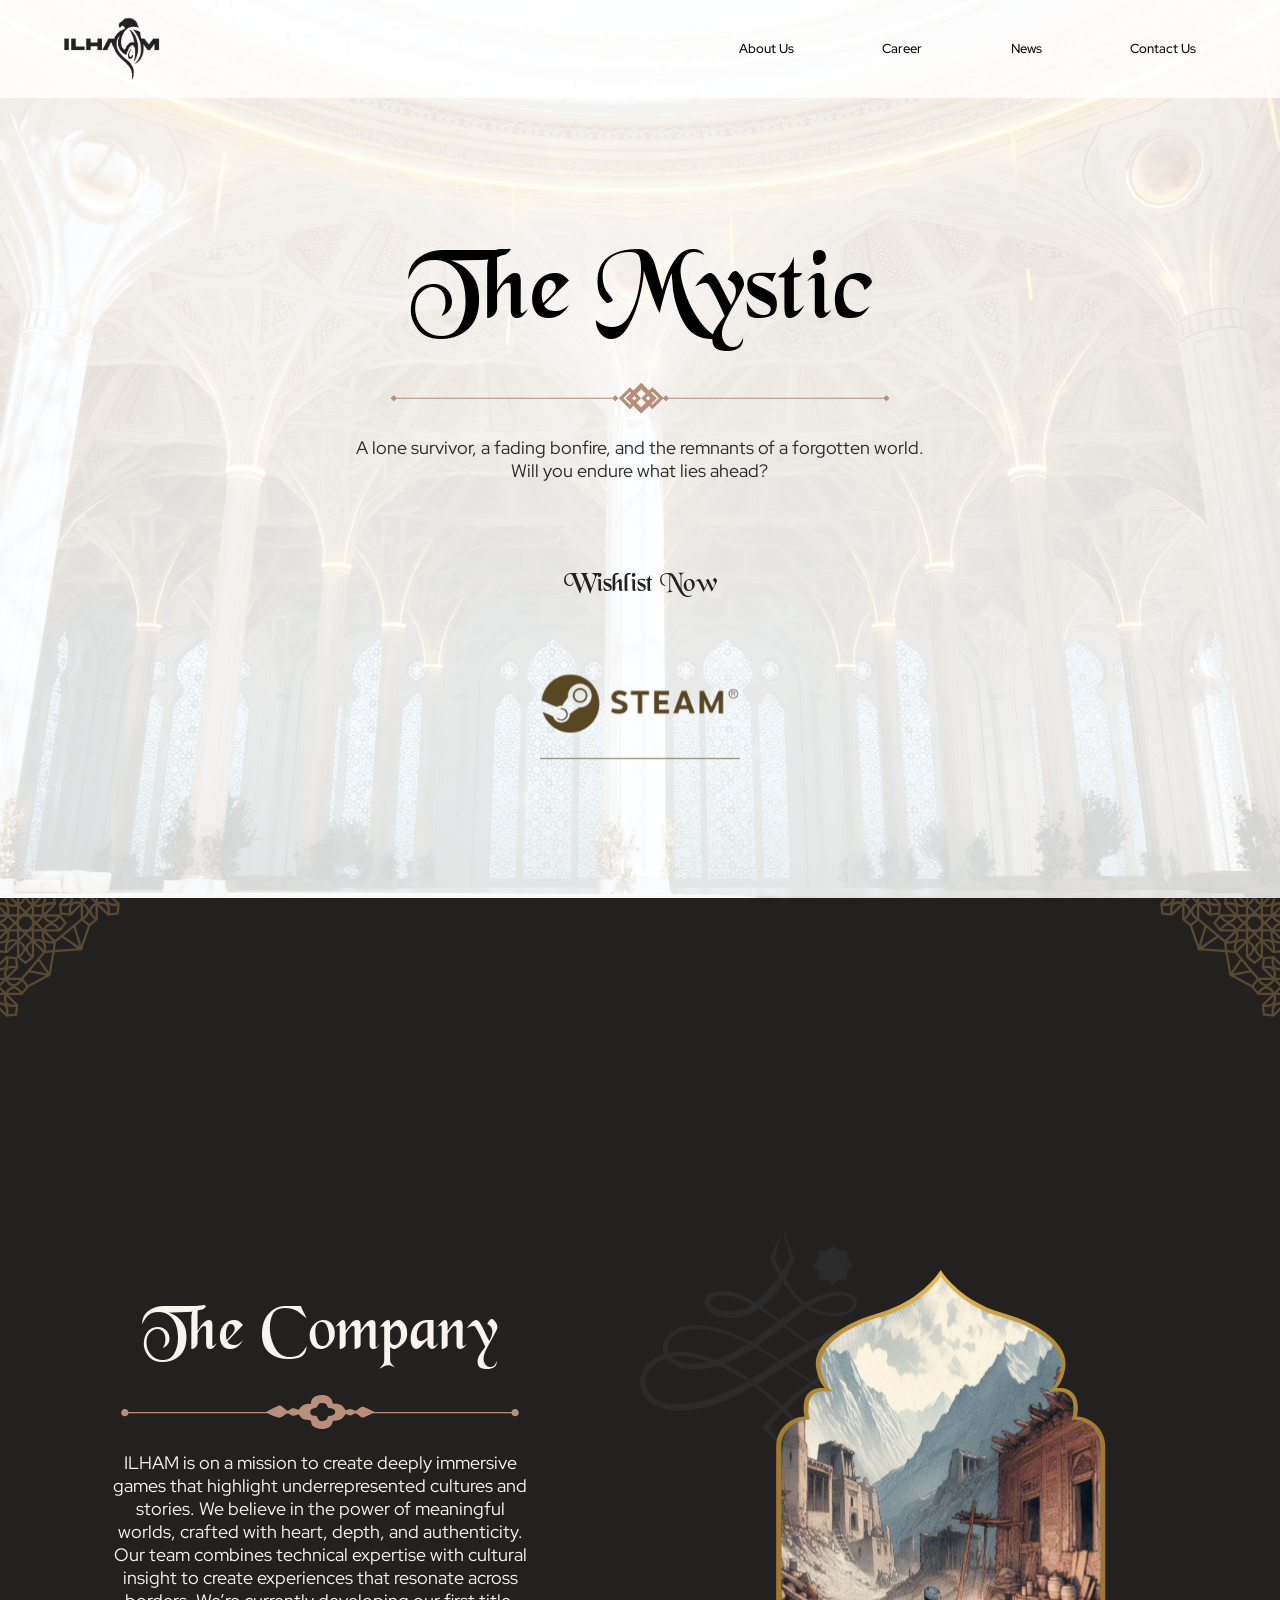
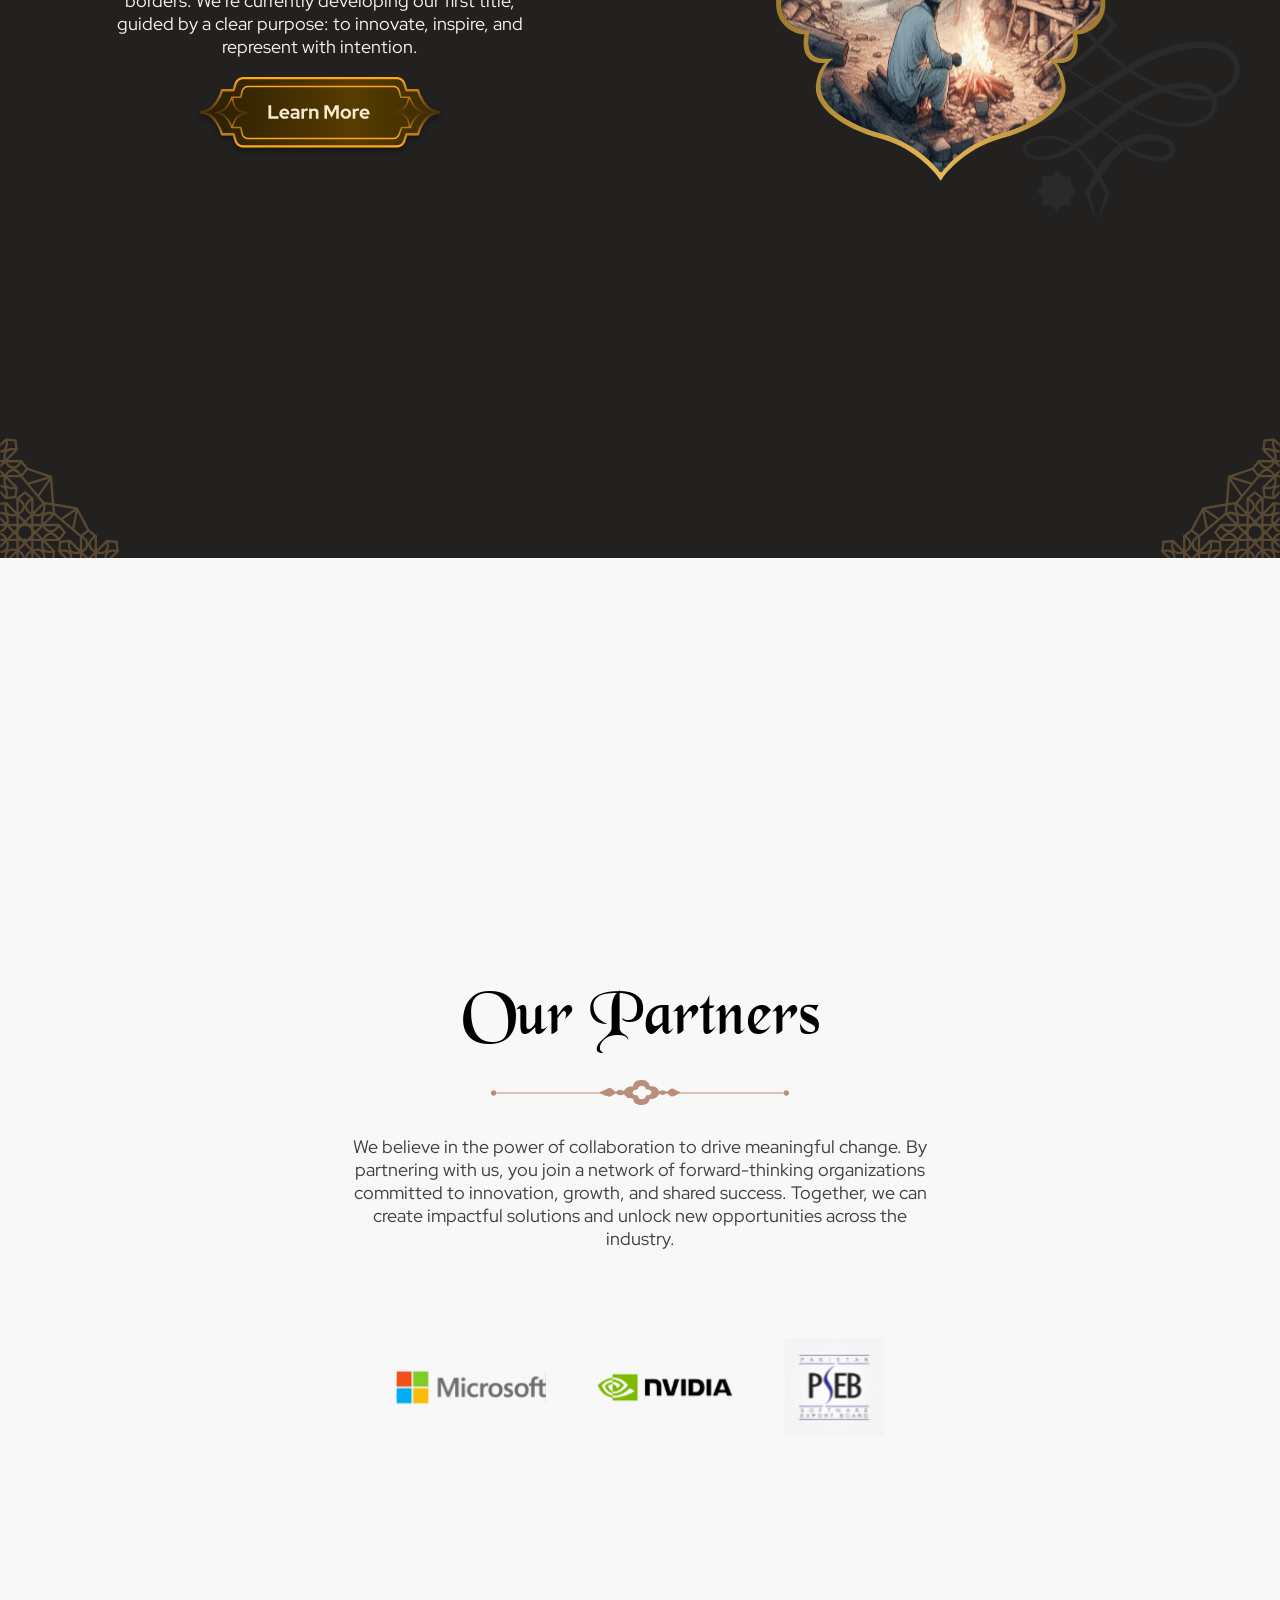
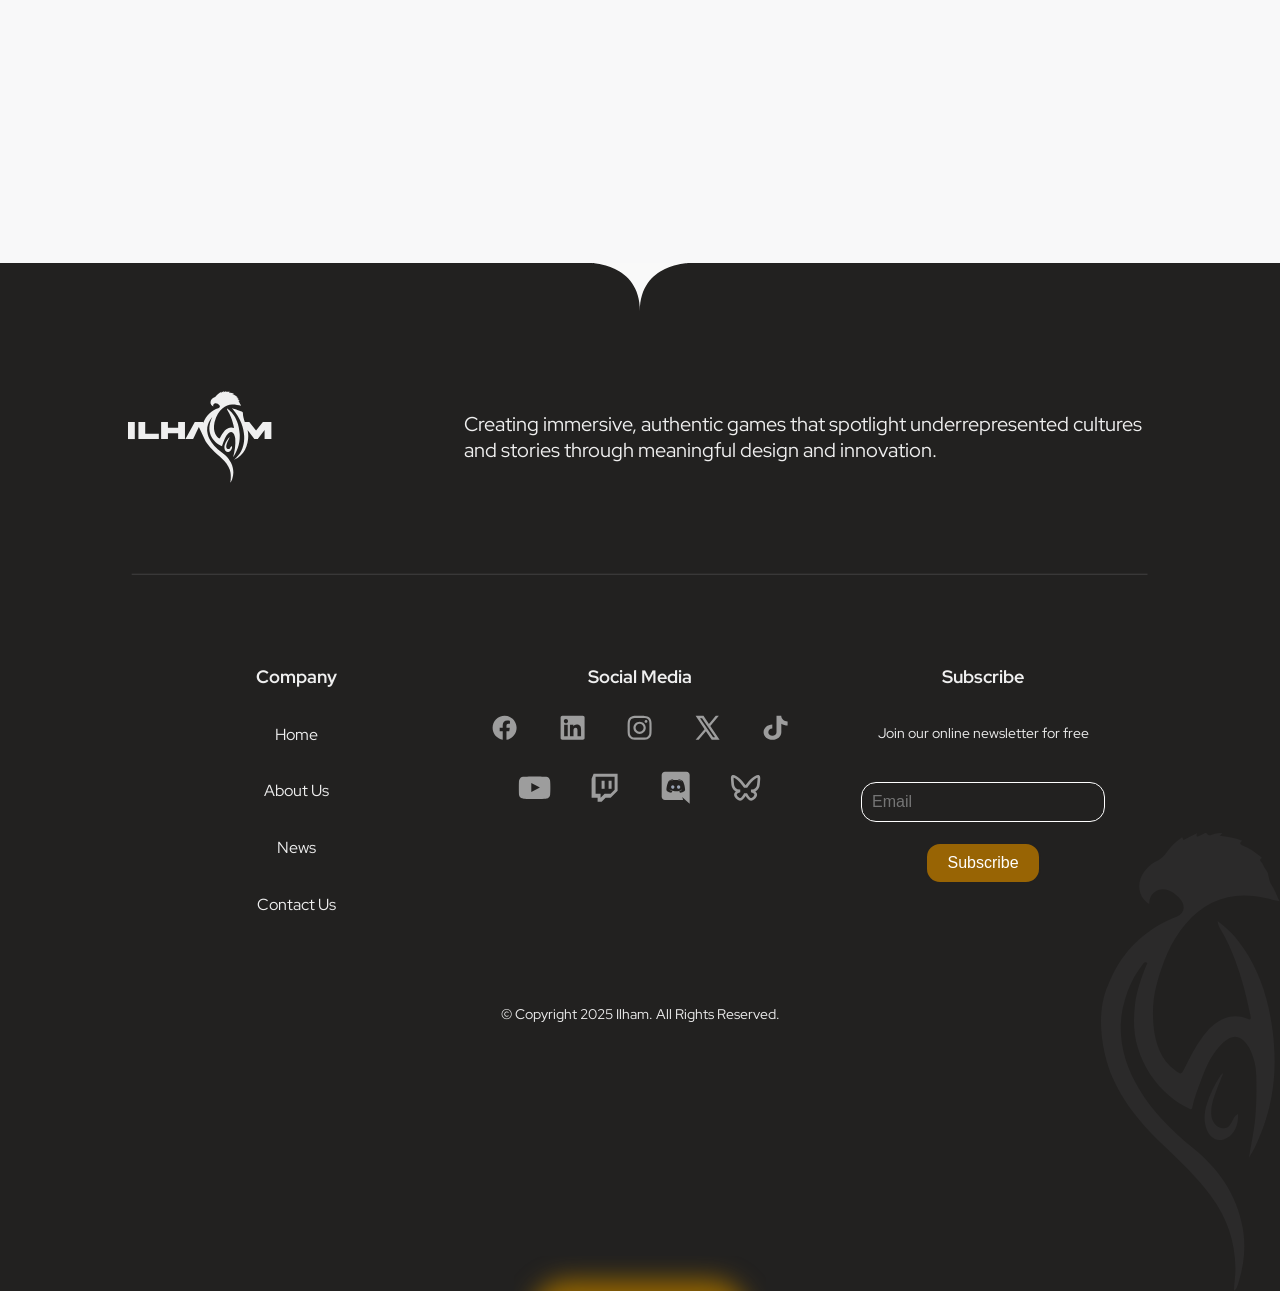
<file: index.html>
<!DOCTYPE html>

<html>
    <head>
        <link rel="stylesheet" href="style.css">
        <script src="script.js" defer>  </script>
        <script src="https://identity.netlify.com/v1/netlify-identity-widget.js"></script>
    </head>
    <body>
        <nav id="HomeHeader">
            <div id="logoDiv">
                <img id="logo" src="ilham_logo.png">
                <div id="menu">
                    <a class="menuText" href="about.html">About Us</a>
                    <a class="menuText" href="career.html">Career</a>
                    <a class="menuText" href="news.html">News</a>
                    <a class="menuText" href="contactUs.html">Contact Us</a>
                </div>
            </div>
        </nav>
        <div id="landing_page">
            <div id="landingPageContainer">
                <span id="landingPageHeading">The Mystic</span><br>
                <img id="LandingPageDivider" src="LandingPage/Landing_Divider.png">
                <p id="LandingPageText">A lone survivor, a fading bonfire, and the remnants of a forgotten world.<br> Will you endure what lies ahead?</p>
                <p id="LandingPageCTAHeading">Wishlist Now</p><br>
                <div id="LandingPageCTA">
                    <a class="CTALogo" href="steam.com"><img class="CTALogo" src="LandingPage/SteamCTA.svg" width="250"></a>
                </div>
            </div>
        </div>
        <div id="ourCompanySection">
            <img class="corner top-left" src="OurCompanySection/Top-Left Corner.svg" width="140" height="140">
            <img class="corner top-right" src="OurCompanySection/Top-Right Corner.svg" width="140" height="140">
            <img class="corner bottom-left" src="OurCompanySection/Bottom-Left Corner.svg" width="140" height="140">
            <img class="corner bottom-right" src="OurCompanySection/Bottom-Right Corner.svg" width="140" height="140">
            <div id="theCompanyContainer">
                <span id="theCompanyHeading">The Company</span><br>
                <img id="theCompanyDivider" src="OurCompanySection/Decorative Divider.svg" width="400" height="auto">
                <p id="theCompanyText">ILHAM is on a mission to create deeply immersive games that highlight underrepresented cultures and stories. We believe in the power of meaningful worlds, crafted with heart, depth, and authenticity. Our team combines technical expertise with cultural insight to create experiences that resonate across borders. We’re currently developing our first title, guided by a clear purpose: to innovate, inspire, and represent with intention.</p>
                <a href="google.com"><img src="OurCompanySection/Learn More Button.svg" width="250px" height="auto"></a>
            </div>
            <div id="OurComapnyImageContainer">
                <img src="OurCompanySection/Vector.svg" width="600" height="auto">
            </div>
        </div>
        <div id="ourPartnersSection">
            <span id="ourPartnersHeading">Our Partners</span>
            <img id="ourPartnersDivider" src="OurCompanySection/Decorative Divider.svg" width="300" height="auto">
            <p id="ourPartnersText">We believe in the power of collaboration to drive meaningful change. By partnering with us, you join a network of forward-thinking organizations committed to innovation, growth, and shared success. Together, we can create impactful solutions and unlock new opportunities across the industry.</p>
            <div id="partnersImageContainer">
                <a class="partnersLogo" href="microsoft.com"><img class="partnersLogo" src="OurPartnersSection/microsoft-80658_1280 1.svg" width="150"></a>
                <a class="partnersLogo" href="nvidia.com"><img class="partnersLogo" src="OurPartnersSection/nvidia-transparent-nvidia-free-free-png 1.svg" width="150"></a>
                <a class="partnersLogo" href="pseb.com"><img class="partnersLogo" src="OurPartnersSection/Group 58.svg" width="100"></a>
            </div>
        </div>
        <div id="homeFooter">
            <img id="homeFooterElement" src="Footer/FooterElement.svg" width="100">
            <img id="footerShaheen" src="Footer/ShaheenFooter.svg">
            <img id="footerGlow" src="Footer/FooterGlowing.svg">
            <div id="homeFooterContainer1">
                <img id="homeFooterLogo" src="Footer/Ilham Logo.svg" width="150">
                <p id="homeFooterText">Creating immersive, authentic games that spotlight underrepresented cultures and stories through meaningful design and innovation.</p>
            </div>
            <img id="homeFooterDivider1" src="Footer/Line 13.svg" width="100%">
            <div id="footerContainer2">
                <div id="footerMenu">
                    <span id="footerMenuHeading">Company</span>
                    <a class="footerMenuText" href="index.html">Home</a>
                    <a class="footerMenuText" href="about.html">About Us</a>
                    <a class="footerMenuText" href="news.html">News</a>
                    <a class="footerMenuText" href="contactUs.html">Contact Us</a>
                </div>
                <div id="footerSocials">
                    <span id="footerSocialsHeading">Social Media</span>
                    <div id="footerSocialsContainer1">
                        <a href="https://www.facebook.com/ilhaminc"><img src="Footer/fbLogo.svg"></a>
                        <a href="https://www.linkedin.com/company/ilhaminc"><img src="Footer/Linkedin.svg"></a>
                        <a href="https://www.instagram.com/ilham_inc_official/"><img src="Footer/igLogo.svg"></a>
                        <a href="https://www.x.com/IlhamInc_"><img src="Footer/xLogo.svg"></a>
                        <a href="https://www.tiktok.com/@ilham.inc"><img src="Footer/tiktok.svg"></a>
                    </div>
                    <div id="footerSocialsContainer2">
                        <a href="https://www.youtube.com/@ILHAMInc"><img src="Footer/ytLogo.svg"></a>
                        <a href="https://www.twitch.com/ilham_inc"><img src="Footer/twitch.svg"></a>
                        <a href="https://www.discord.com/invite/7kGjwzfxks"><img src="Footer/discord.svg"></a>
                        <a href="https://bsky.app/profile/ilham-inc.bsky.social"><img src="Footer/bluesky.svg"></a>
                    </div>
                </div>
                <div id="footerSubscribe">
                    <span id="footerSubscribeHeading">Subscribe</span>
                    <span id="footerSubscribeText">Join our online newsletter for free</span>
                    <form id="subscribeForm">
                        <input type="email" id="footersubscribeInput" placeholder="Email" required>
                        <button type="submit" id="footersubscribeButton">Subscribe</button>
                    </form>
                </div>
            </div>
            <span id="footerCopyrightStatement">© Copyright 2025 Ilham. All Rights Reserved.</span>
        </div>
        <script>
            if (window.netlifyIdentity) {
                window.netlifyIdentity.on("init", (user) => {
                if (!user) {
                    window.netlifyIdentity.on("login", () => {
                    document.location.href = "/admin/";
                    });
                }
                });
            }
        </script>
    </body>
</html>
</file>
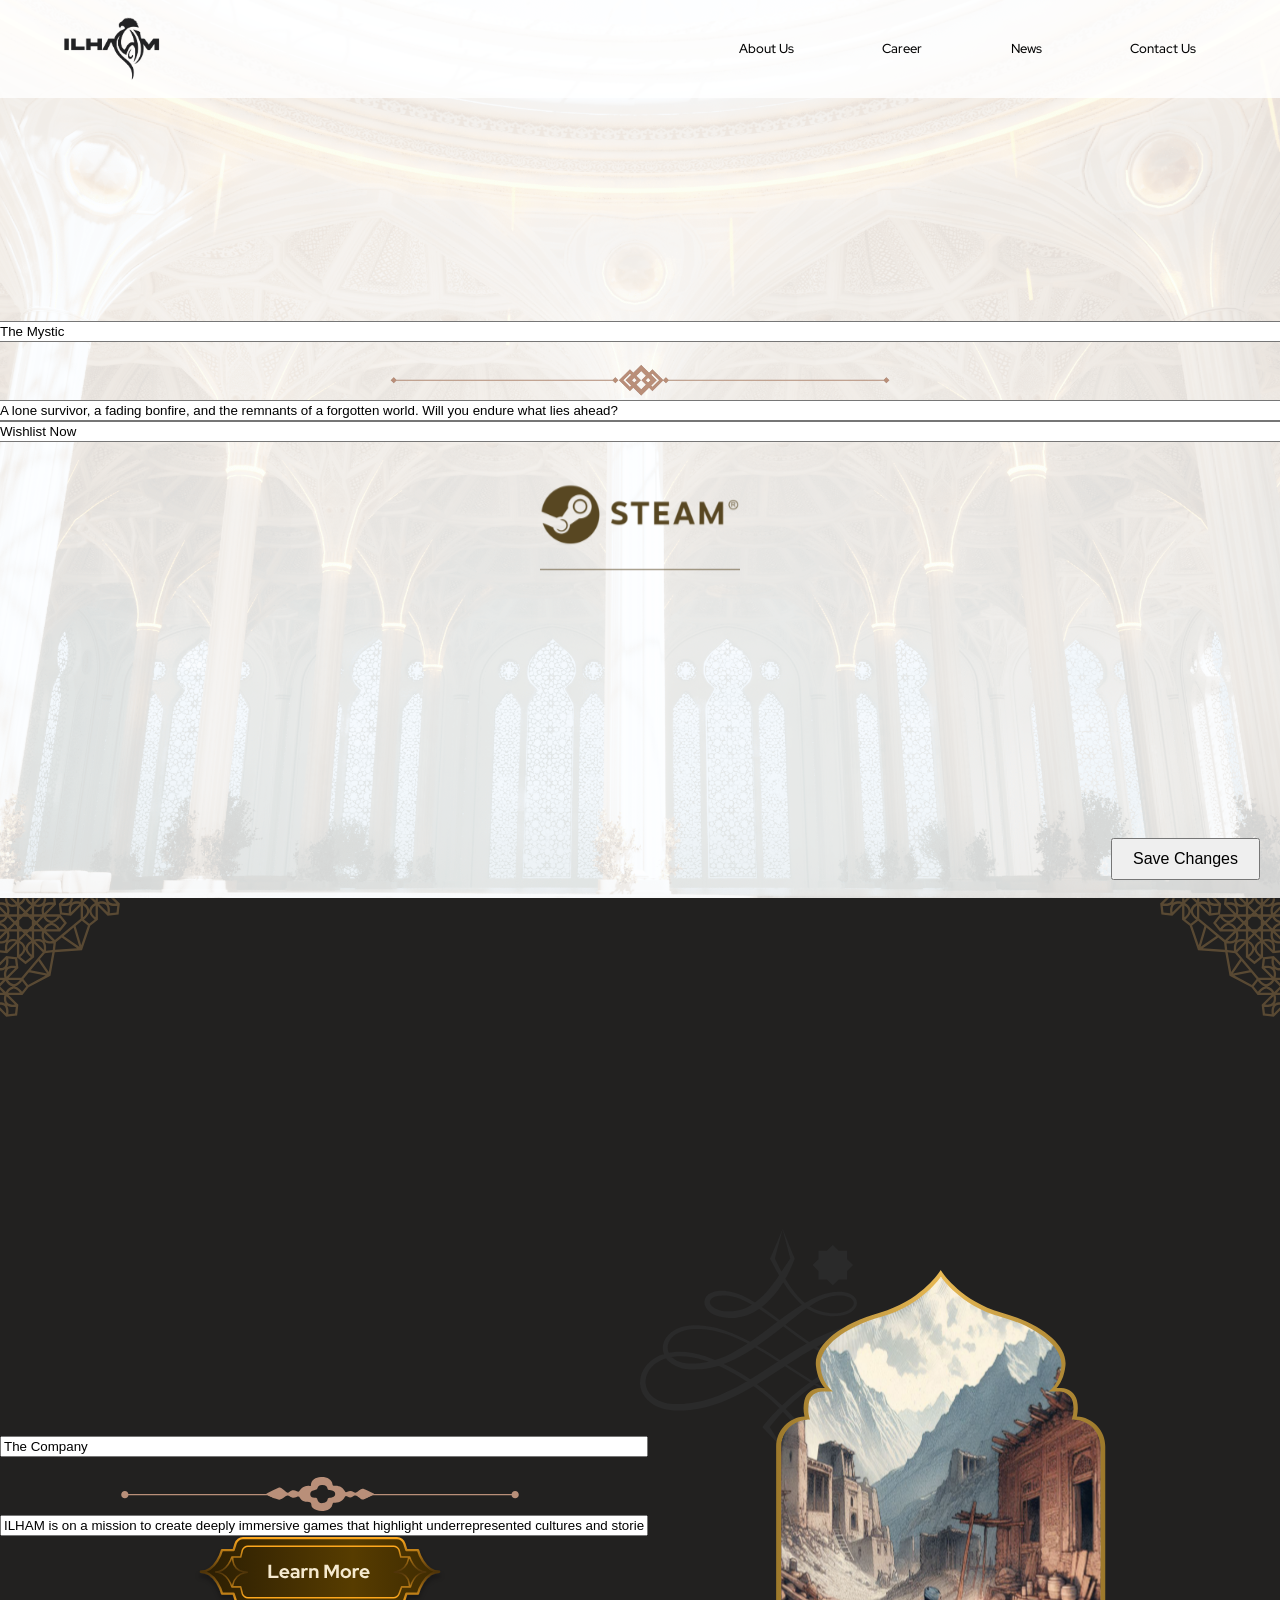
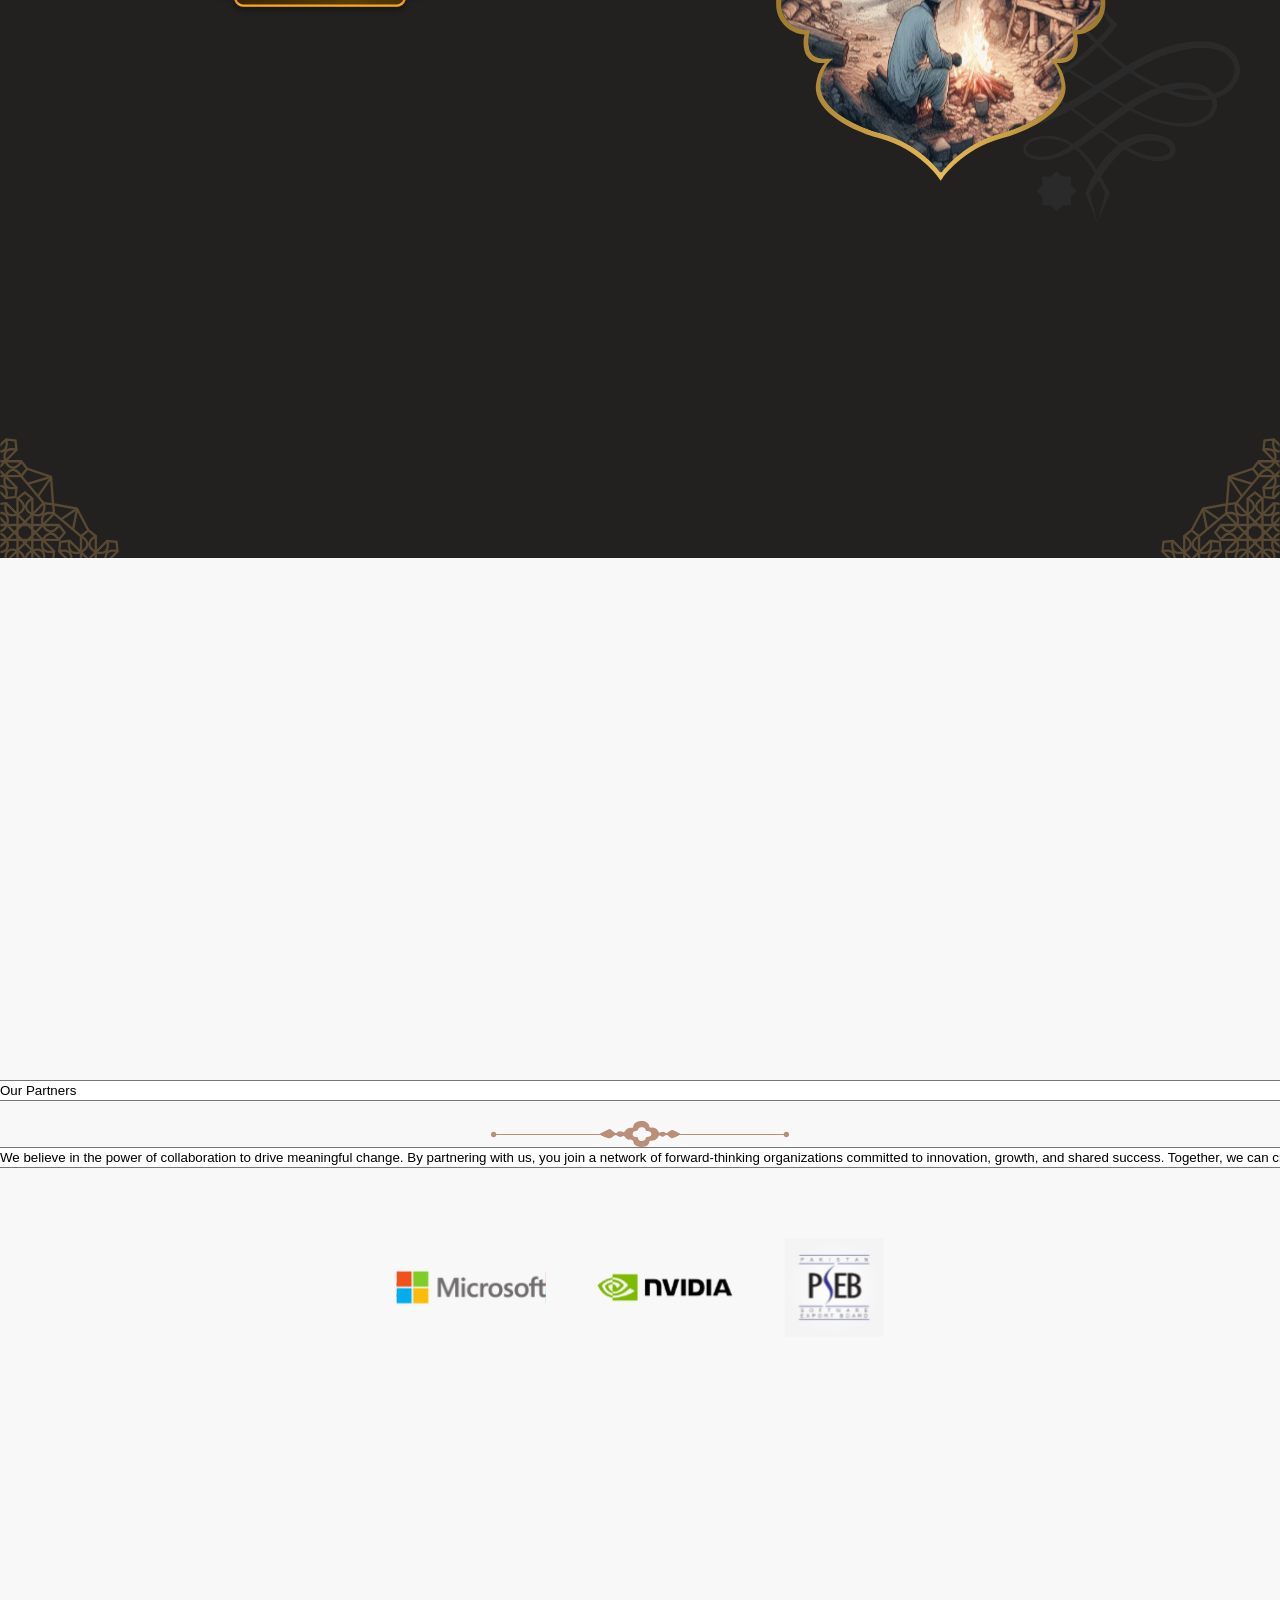
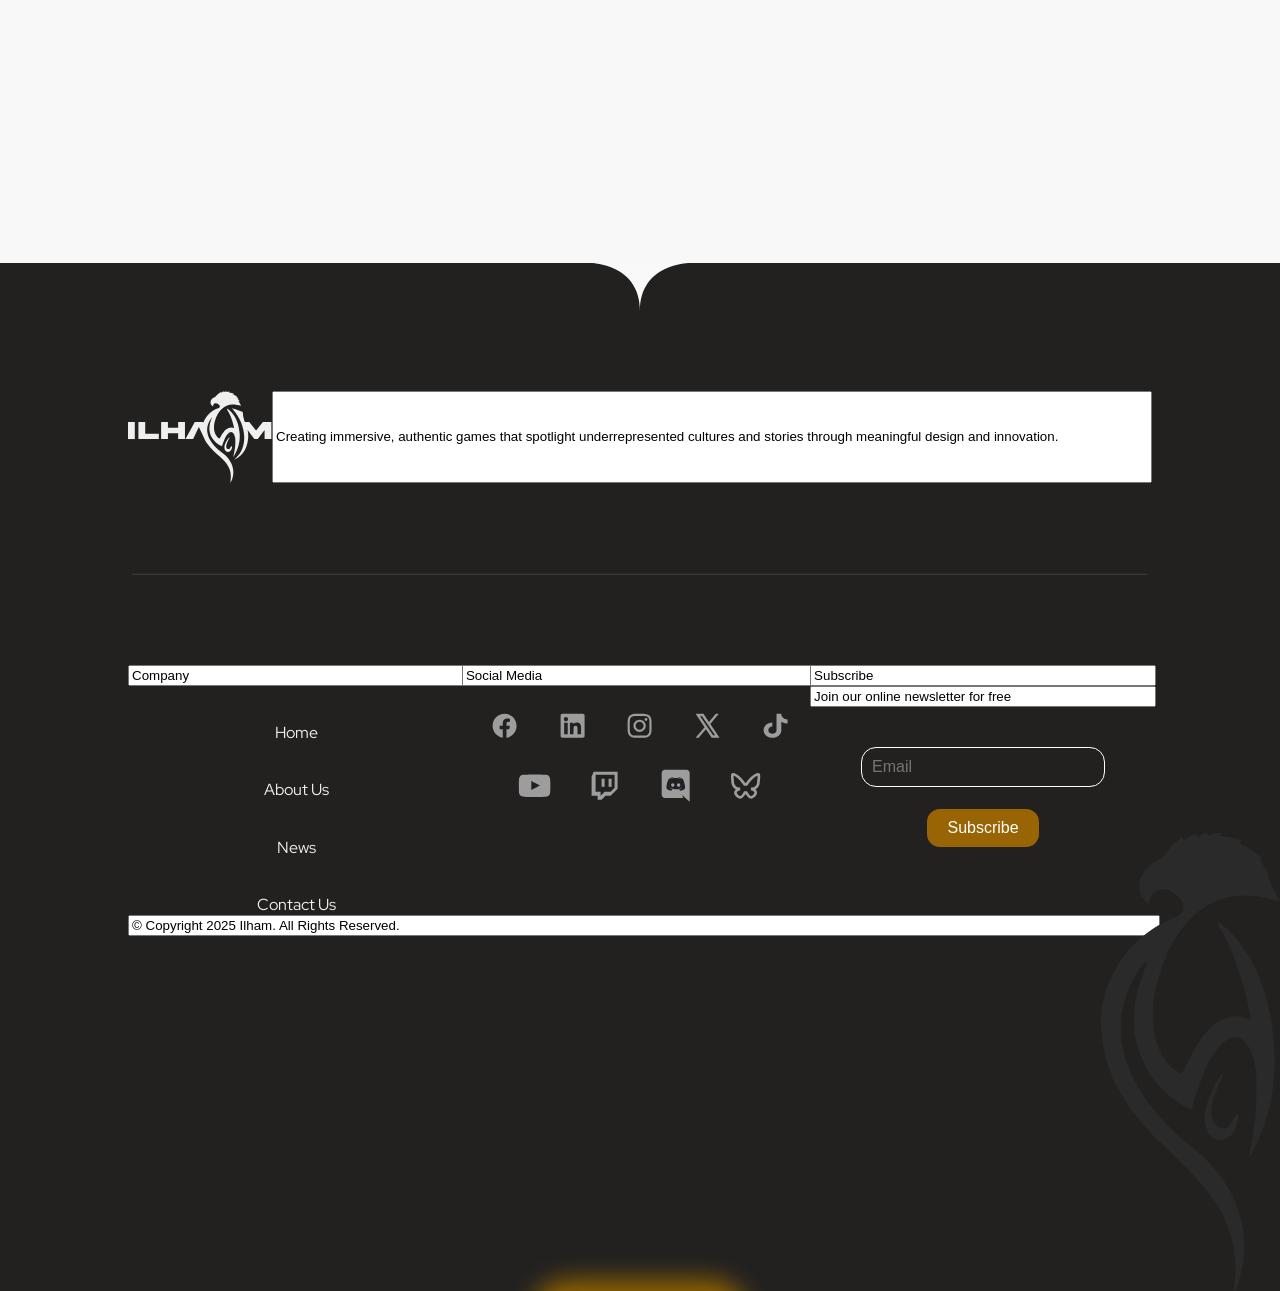
<file: index-edit.html>
<!DOCTYPE html>
<html>
<head id="edit-file">
    <link rel="stylesheet" href="style.css">
    <script src="script.js" defer></script>
    <script src="https://identity.netlify.com/v1/netlify-identity-widget.js"></script>
</head>
<body data-edit-mode="true"> <!-- This attribute helps JS know it's the edit version -->

    <nav id="HomeHeader">
        <div id="logoDiv">
            <img id="logo" src="ilham_logo.png">
            <div id="menu">
                <a class="menuText" href="about.html">About Us</a>
                <a class="menuText" href="career.html">Career</a>
                <a class="menuText" href="news.html">News</a>
                <a class="menuText" href="contactUs.html">Contact Us</a>
            </div>
        </div>
    </nav>

    <div id="landing_page">
        <div id="landingPageContainer">
            <span id="landingPageHeading">The Mystic</span><br>
            <img id="LandingPageDivider" src="LandingPage/Landing_Divider.png">
            <p id="LandingPageText">A lone survivor, a fading bonfire, and the remnants of a forgotten world.<br> Will you endure what lies ahead?</p>
            <p id="LandingPageCTAHeading">Wishlist Now</p><br>
            <div id="LandingPageCTA">
                <a class="CTALogo" href="steam.com"><img class="CTALogo" src="LandingPage/SteamCTA.svg" width="250"></a>
            </div>
        </div>
    </div>

    <div id="ourCompanySection">
        <img class="corner top-left" src="OurCompanySection/Top-Left Corner.svg" width="140" height="140">
        <img class="corner top-right" src="OurCompanySection/Top-Right Corner.svg" width="140" height="140">
        <img class="corner bottom-left" src="OurCompanySection/Bottom-Left Corner.svg" width="140" height="140">
        <img class="corner bottom-right" src="OurCompanySection/Bottom-Right Corner.svg" width="140" height="140">
        <div id="theCompanyContainer">
            <span id="theCompanyHeading">The Company</span><br>
            <img id="theCompanyDivider" src="OurCompanySection/Decorative Divider.svg" width="400" height="auto">
            <p id="theCompanyText">ILHAM is on a mission to create deeply immersive games that highlight underrepresented cultures and stories. We believe in the power of meaningful worlds, crafted with heart, depth, and authenticity. Our team combines technical expertise with cultural insight to create experiences that resonate across borders. We’re currently developing our first title, guided by a clear purpose: to innovate, inspire, and represent with intention.</p>
            <a href="google.com"><img src="OurCompanySection/Learn More Button.svg" width="250px" height="auto"></a>
        </div>
        <div id="OurComapnyImageContainer">
            <img src="OurCompanySection/Vector.svg" width="600" height="auto">
        </div>
    </div>

    <div id="ourPartnersSection">
        <span id="ourPartnersHeading">Our Partners</span>
        <img id="ourPartnersDivider" src="OurCompanySection/Decorative Divider.svg" width="300" height="auto">
        <p id="ourPartnersText">We believe in the power of collaboration to drive meaningful change. By partnering with us, you join a network of forward-thinking organizations committed to innovation, growth, and shared success. Together, we can create impactful solutions and unlock new opportunities across the industry.</p>
        <div id="partnersImageContainer">
            <a class="partnersLogo" href="microsoft.com"><img class="partnersLogo" src="OurPartnersSection/microsoft-80658_1280 1.svg" width="150"></a>
            <a class="partnersLogo" href="nvidia.com"><img class="partnersLogo" src="OurPartnersSection/nvidia-transparent-nvidia-free-free-png 1.svg" width="150"></a>
            <a class="partnersLogo" href="pseb.com"><img class="partnersLogo" src="OurPartnersSection/Group 58.svg" width="100"></a>
        </div>
    </div>

    <div id="homeFooter">
        <img id="homeFooterElement" src="Footer/FooterElement.svg" width="100">
        <img id="footerShaheen" src="Footer/ShaheenFooter.svg">
        <img id="footerGlow" src="Footer/FooterGlowing.svg">
        <div id="homeFooterContainer1">
            <img id="homeFooterLogo" src="Footer/Ilham Logo.svg" width="150">
            <p id="homeFooterText">Creating immersive, authentic games that spotlight underrepresented cultures and stories through meaningful design and innovation.</p>
        </div>
        <img id="homeFooterDivider1" src="Footer/Line 13.svg" width="100%">
        <div id="footerContainer2">
            <div id="footerMenu">
                <span id="footerMenuHeading">Company</span>
                <a class="footerMenuText" href="index.html">Home</a>
                <a class="footerMenuText" href="about.html">About Us</a>
                <a class="footerMenuText" href="news.html">News</a>
                <a class="footerMenuText" href="contactUs.html">Contact Us</a>
            </div>
            <div id="footerSocials">
                <span id="footerSocialsHeading">Social Media</span>
                <div id="footerSocialsContainer1">
                    <a href="https://www.facebook.com/ilhaminc"><img src="Footer/fbLogo.svg"></a>
                    <a href="https://www.linkedin.com/company/ilhaminc"><img src="Footer/Linkedin.svg"></a>
                    <a href="https://www.instagram.com/ilham_inc_official/"><img src="Footer/igLogo.svg"></a>
                    <a href="https://www.x.com/IlhamInc_"><img src="Footer/xLogo.svg"></a>
                    <a href="https://www.tiktok.com/@ilham.inc"><img src="Footer/tiktok.svg"></a>
                </div>
                <div id="footerSocialsContainer2">
                    <a href="https://www.youtube.com/@ILHAMInc"><img src="Footer/ytLogo.svg"></a>
                    <a href="https://www.twitch.com/ilham_inc"><img src="Footer/twitch.svg"></a>
                    <a href="https://www.discord.com/invite/7kGjwzfxks"><img src="Footer/discord.svg"></a>
                    <a href="https://bsky.app/profile/ilham-inc.bsky.social"><img src="Footer/bluesky.svg"></a>
                </div>
            </div>
            <div id="footerSubscribe">
                <span id="footerSubscribeHeading">Subscribe</span>
                <span id="footerSubscribeText">Join our online newsletter for free</span>
                <form id="subscribeForm">
                    <input type="email" id="footersubscribeInput" placeholder="Email" required>
                    <button type="submit" id="footersubscribeButton">Subscribe</button>
                </form>
            </div>
        </div>
        <span id="footerCopyrightStatement">© Copyright 2025 Ilham. All Rights Reserved.</span>
    </div>

</body>
</html>
</file>
<file: style.css>
@import url('https://fonts.googleapis.com/css2?family=Red+Hat+Display:wght@400;500;700&display=swap');

@font-face {
    font-family: 'Black Chancery';
    src: url(Fonts/BLKCHCRY.TTF) format('truetype');
    font-weight: normal;
    font-style: normal;
}

:root {
    --header-height: 5rem; /* You can adjust this based on your design */
}

body {
    margin: 0;
    padding: 0;
}

#HomeHeader {
    position: sticky;
    top: 0;
    left: 0;
    display: flex;
    width: 100%;
    background-color: transparent;
    z-index: 10000;
}

#HomeHeader {
    transition: background-color 0.3s ease;
}

#header {
    position: absolute;
    left: 0;
    top: 0;
    display: flex  ;
    width: 100vw;
    background-color: #FFFFFF;
    z-index: 2;
}

#logoDiv{
    width: 100%;
    display: flex;
    padding-top: 15px;
    padding-left: 54px;
    padding-right: 84px;
    padding-bottom: 15px;
    justify-content: space-between;
    align-items: center;
}

#logo {
    width: 10%;
}

#menu {
    display: flex;
    width: 40%;
    justify-content: space-between;
}

.menuText{
    text-decoration: none;
    color: black;
    font-size: 1vw;
    font-weight: 500;
    font-family: 'Red Hat Display', 'Arial';
}

.menuText:hover{
    color: orangered;
}

#landing_page{
    position: relative;
    margin-top: -100px;
    background-image: url("LandingPage/landing_page.png");
    background-size: cover;
    background-repeat: no-repeat;
    background-position: center center;
    width: 100%;
    height: 100vh;
}

#landingPageHeading{
    padding-top:100px;
    text-decoration: none;
    color: black;
    font-size: 8vw;
    font-weight: 5;
    font-family: 'Black Chancery', 'Arial';
}

#landingPageContainer{
    background-color: rgba(255, 255, 255, 0.8);
    display: flex;
    flex-direction: column;
    align-items:center;
    justify-content: center;
    height: 100vh;
}

#LandingPageDivider{
    width: 40%;
}

#LandingPageText{
    text-decoration: none;
    color: #2A2A2A;
    font-size: 1.4vw;
    font-weight: 400;
    font-family: 'Red Hat Display', 'Arial';
    width: 46vw;
    text-align: center;
}

#LandingPageCTAHeading{
    font-family: 'Black Chancery', 'Red Hat Display';
    font-size: 28px;
    font-weight: 5;
    color: #222120;
    padding-top: 40px;
}

#LandingPageCTA{
    display: flex;
    flex-direction: row;
    width: 100%;
    align-items: center;
    justify-content: center;
}

.CTALogo{
    /* width: 35%; */
}

#ourCompanySection{
    position: relative;
    display: flex;
    align-items: center;
    margin: 0;
    background-color: #222120;
    width: 100%;
    height: 140vh;
    overflow: hidden;
}

.corner {
    position: absolute;
    width: 120px;
    height: 120px;
    z-index: 1;
}

.top-left {
    top: 0;
    left: 0;
}

.top-right {
    top: 0;
    right: 0;
}

.bottom-left {
    bottom: 0;
    left: 0;
}

.bottom-right {
    bottom: 0;
    right: 0;
}

#theCompanyContainer{
    text-align: center;
    width: 50%;
}

#theCompanyHeading{
    font-family: 'Black Chancery', Helvetica, sans-serif;
    font-size: 64px;
    font-weight: 5;
    color: #F9F5EE;
    text-align: center;
}

#theCompanyDivider{
    margin-top: 20px;
}

#theCompanyText{
    font-family: 'Red Hat Display', Arial, Helvetica;
    font-size: 18px;
    font-weight: 400;
    color: #F9F5EE;
    align-items: center;
    width: 65%;
    margin-left: auto;
    margin-right: auto;
}

#ourPartnersSection{
    display: flex;
    flex-direction: column;
    height: 145vh;
    background-color: #f8f8f9;
    align-items: center;
    justify-content: center;
    text-align: center;
}

#ourPartnersHeading{
    font-family: 'Black Chancery', Arial, Helvetica;
    font-size: 64px;
    font-weight: 5;
    color: #000000;
}

#ourPartnersDivider{
    margin-top: 20px;
}

#ourPartnersText{
    margin-top: 30px;
    font-family: 'Red Hat Display', Arial, Helvetica;
    font-size: 18px;
    font-weight: 400;
    color: #3F3D42;
    align-items: center;
    width: 45%;
    margin-left: auto;
    margin-right: auto;
}

#partnersImageContainer{
    display: flex;
    flex-direction: row;
    align-items: center;
    margin-top: 70px;
    justify-content: space-evenly;
    width: 45%;
}

#homeFooter{
    position: relative;
    display: flex;
    flex-direction: column;
    height: 100vh;
    background-color: #222120;
    padding-top: 128px;
    padding-left: 10vw;
    padding-right: 10vw;
}

#homeFooterElement{
    position: absolute;
    top: 0;
    left: 50%;
    transform: translateX(-50%);
}

#footerShaheen{
    position: absolute;
    bottom: 0;
    right: 0;
}

#footerGlow{
    position: absolute;
    bottom: 0;
    left: 50%;
    transform: translateX(-50%);
}

#homeFooterContainer1{
    display: flex;
    justify-content: space-between;
}

#homeFooterText{
    padding-left: 15vw;
    font-family: 'Red Hat Display', Arial, Helvetica;
    font-size: 20px;
    font-weight: 400;
    color: #EFEFEF;
}

#homeFooterDivider1{
    margin-top: 10vh;
}

#footerContainer2{
    width: 100%;
    display: flex;
    flex-direction: row;
    justify-content: space-between;
    padding-top: 10vh;
}

#footerMenu{
    display: flex;
    flex-direction: column;
    width: 33%;
    height: 250px;
    text-align: center;
    justify-content: space-between;
}

#footerMenuHeading{
    font-family: 'Red Hat Display', Arial, Helvetica;
    font-size: 18px;
    font-weight: 700;
    color: #EFEFEF;
}

.footerMenuText{
    text-decoration: none;
    font-family: 'Red Hat Display', Arial, Helvetica;
    font-size: 16px;
    font-weight: 400;
    color: #EFEFEF;
}

#footerSocials{
    display: flex;
    flex-direction: column;
    width: 34%;
    text-align: center;
    align-items: center;
}

#footerSocialsHeading{
    font-family: 'Red Hat Display', Arial, Helvetica;
    font-size: 18px;
    font-weight: 700;
    color: #EFEFEF;
}

#footerSocialsContainer1{
    padding-top: 3vh;
    display: flex;
    justify-content: space-between;
    width: 85%;
}

#footerSocialsContainer2{
    padding-top: 3vh;
    display: flex;
    justify-content: space-between;
    width: 70%;
}

#footerSubscribe{
    display: flex;
    flex-direction: column;
    width: 33%;
    text-align: center;
    align-items: center;
}

#footerSubscribeHeading{
    font-family: 'Red Hat Display', Arial, Helvetica;
    font-size: 18px;
    font-weight: 700;
    color: #EFEFEF;
}

#footerSubscribeText{
    padding-top: 4vh;
    font-family: 'Red Hat Display', Arial, Helvetica;
    font-size: 14px;
    font-weight: 400;
    color: #EFEFEF;
}

#subscribeForm {
    display: flex;
    flex-direction: column;
    align-items: center;
    gap: 20px;
    margin-top: 40px;
}

#footersubscribeInput {
    padding: 10px;
    width: 100%;
    border: solid white 1px;
    background-color: #222120;
    border-radius: 15px;
    font-size: 16px;
    color: #FFFFFF;
}

#footersubscribeButton {
    padding-top: 10px;
    padding-left: 20px;
    padding-right: 20px;
    padding-bottom: 10px;
    background-color: #986404;
    color: white;
    border: solid #222120 2px;
    border-radius: 15px;
    font-size: 16px;
    /* transition: background-color 0.3s; */
}

#footersubscribeButton:hover {
    border: #986404 solid 2px;
    border-radius: 15px;
    background-color: #222120;
}

#footerCopyrightStatement{
    padding-top: 10vh;
    text-align: center;
    font-family: 'Red Hat Display', Arial, Helvetica;
    font-size: 14px;
    font-weight: 400;
    color: #EFEFEF;
}
</file>
